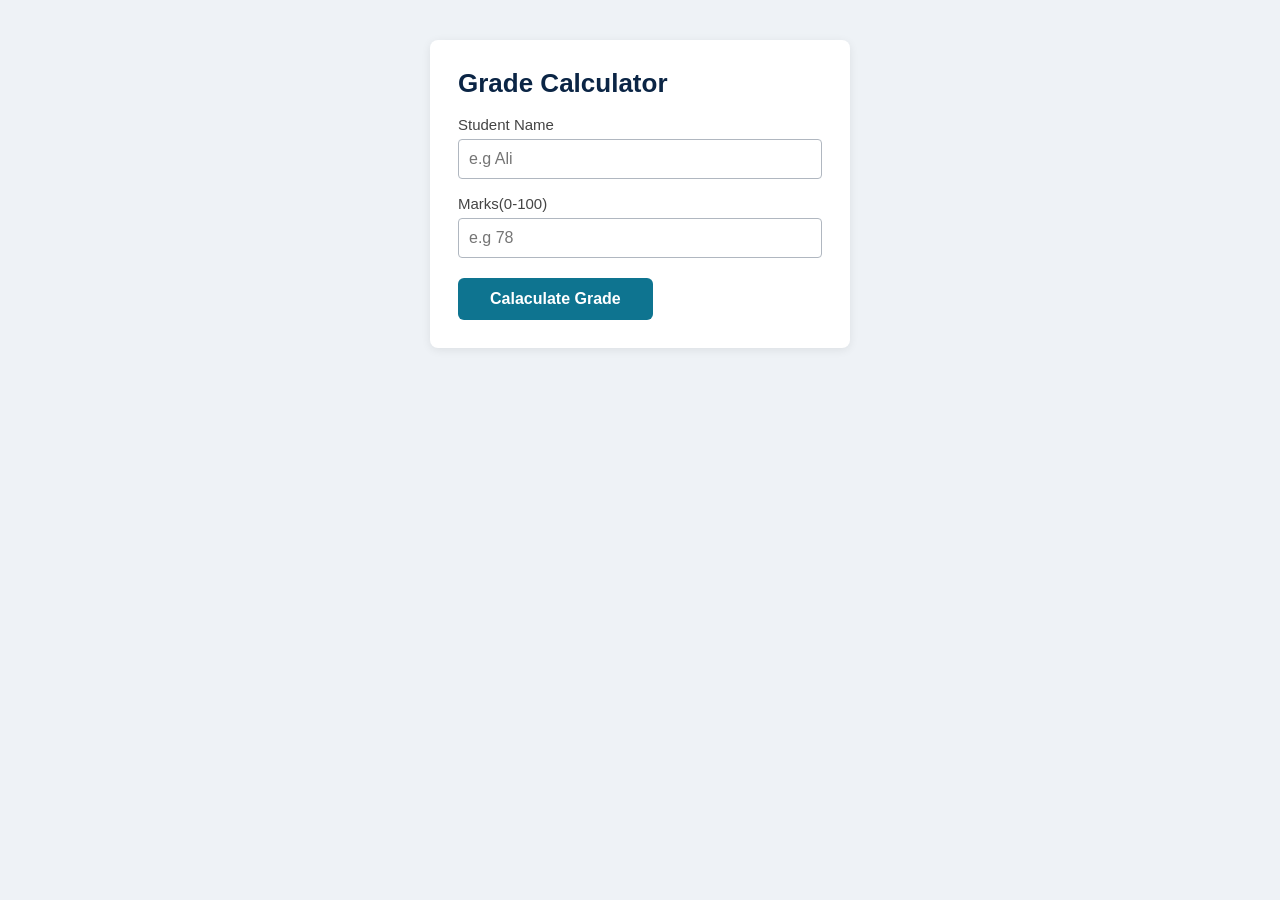
<file: ClassTask1-3/index.html>
<!DOCTYPE html>
<html lang="en">
<head>
    <meta charset="UTF-8">
    <meta name="viewport" content="width=device-width, initial-scale=1.0">
    <title>My first js</title>
    <link rel="stylesheet" href="style.css">
    <script src="app.js"defer > </script>
    
</head>
<body>
  <div class="container">
    <h1>Grade Calculator</h1>

    <label for="name">Student Name</label>
    <input type="text" id="name" placeholder="e.g Ali">

    <label for="marks">Marks(0-100)</label>
    <input type="number" id="marks" placeholder="e.g 78" min="0" max="100">

    <button id="calcBtn"> Calaculate Grade</button>

<!-- result will be shown here-->
 <div id="result"></div>
  </div>
    
</body>
 
</html>
</file>
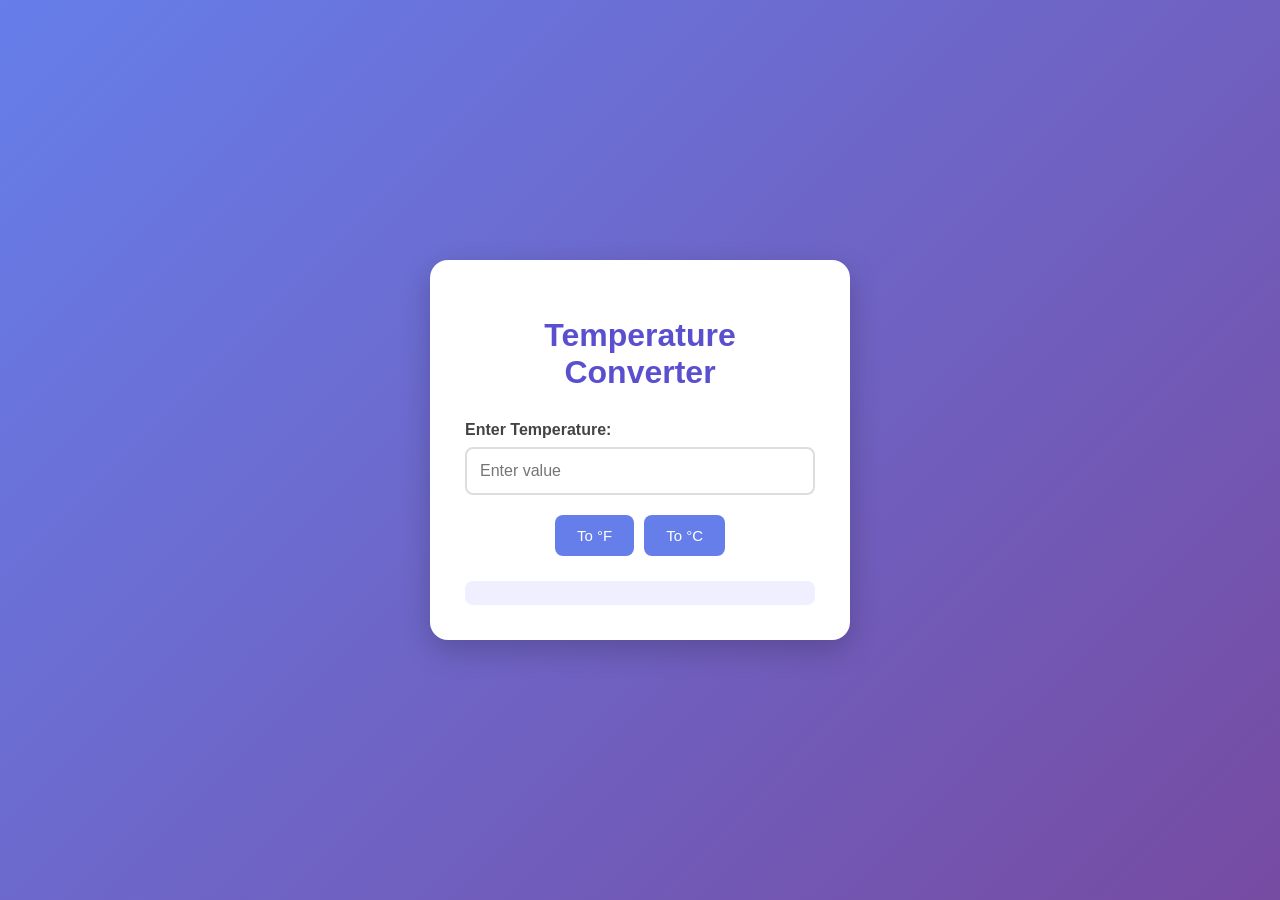
<file: Assignment/q1-temperature/index.html>
<!DOCTYPE html>
<html lang="en">
<head>
    <meta charset="UTF-8">
    <meta name="viewport" content="width=device-width, initial-scale=1.0">
    <title>Temperature Converter</title>
    <link rel="stylesheet" href="style.css">
    <script src="app.js" defer></script>
</head>
<body>

    <div class="container">
        <h1>Temperature Converter</h1>

        <label for="temperature">Enter Temperature:</label>
        <input type="text" id="temperature" placeholder="Enter value">

        <div class="buttons">
            <button id="toFahrenheit">To °F</button>
            <button id="toCelsius">To °C</button>
        </div>

        <div id="result"></div>
    </div>

</body>
</html>
</file>
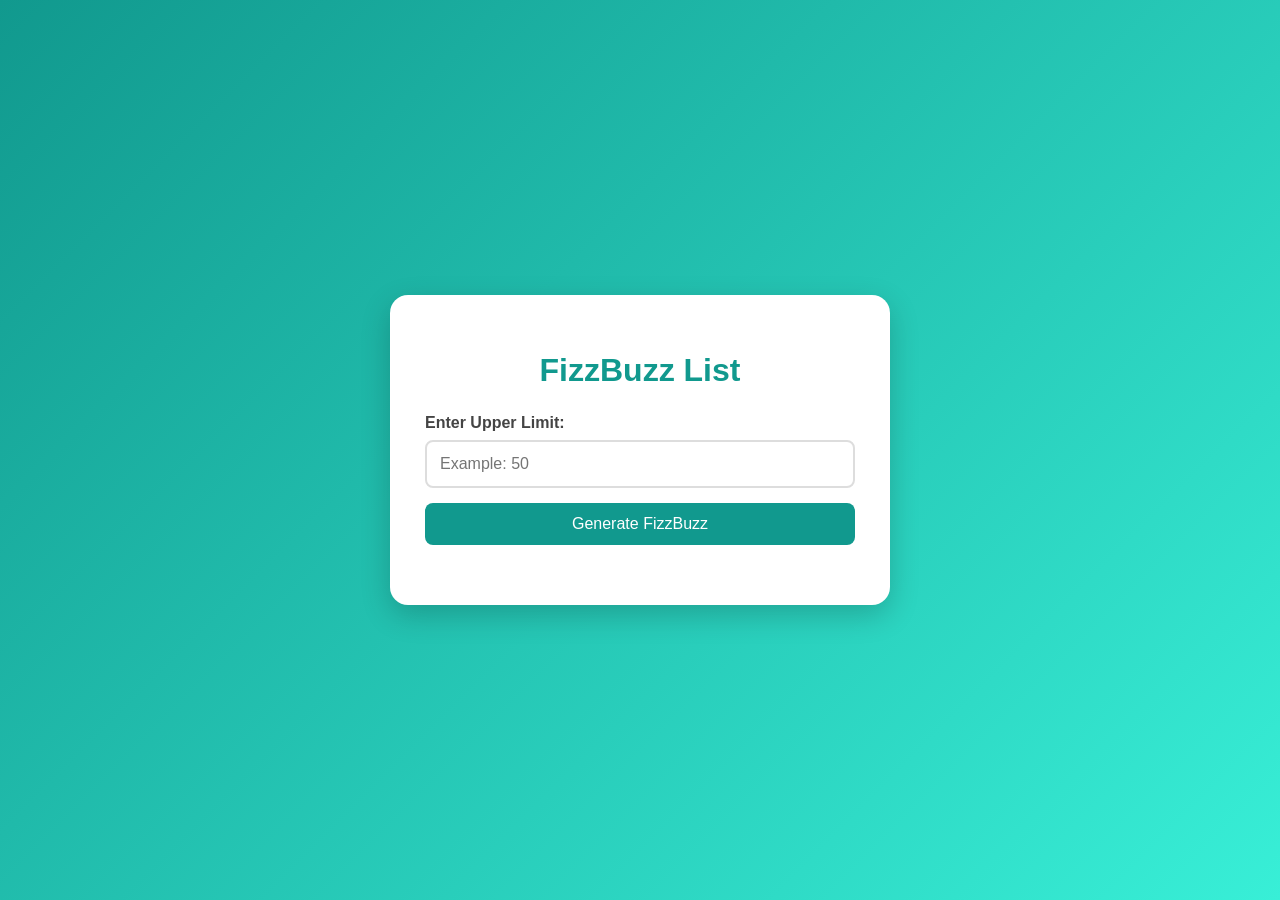
<file: Assignment/q2-fizzbuzz/index.html>
<!DOCTYPE html>
<html lang="en">
<head>
    <meta charset="UTF-8">
    <meta name="viewport" content="width=device-width, initial-scale=1.0">
    <title>FizzBuzz</title>
    <link rel="stylesheet" href="style.css">
    <script src="app.js" defer></script>
</head>
<body>

    <div class="container">
        <h1>FizzBuzz List</h1>

        <label for="limit">Enter Upper Limit:</label>
        <input type="number" id="limit" placeholder="Example: 50">

        <button id="generateBtn">Generate FizzBuzz</button>

        <ul id="fizzBuzzList"></ul>
    </div>

</body>
</html>
</file>
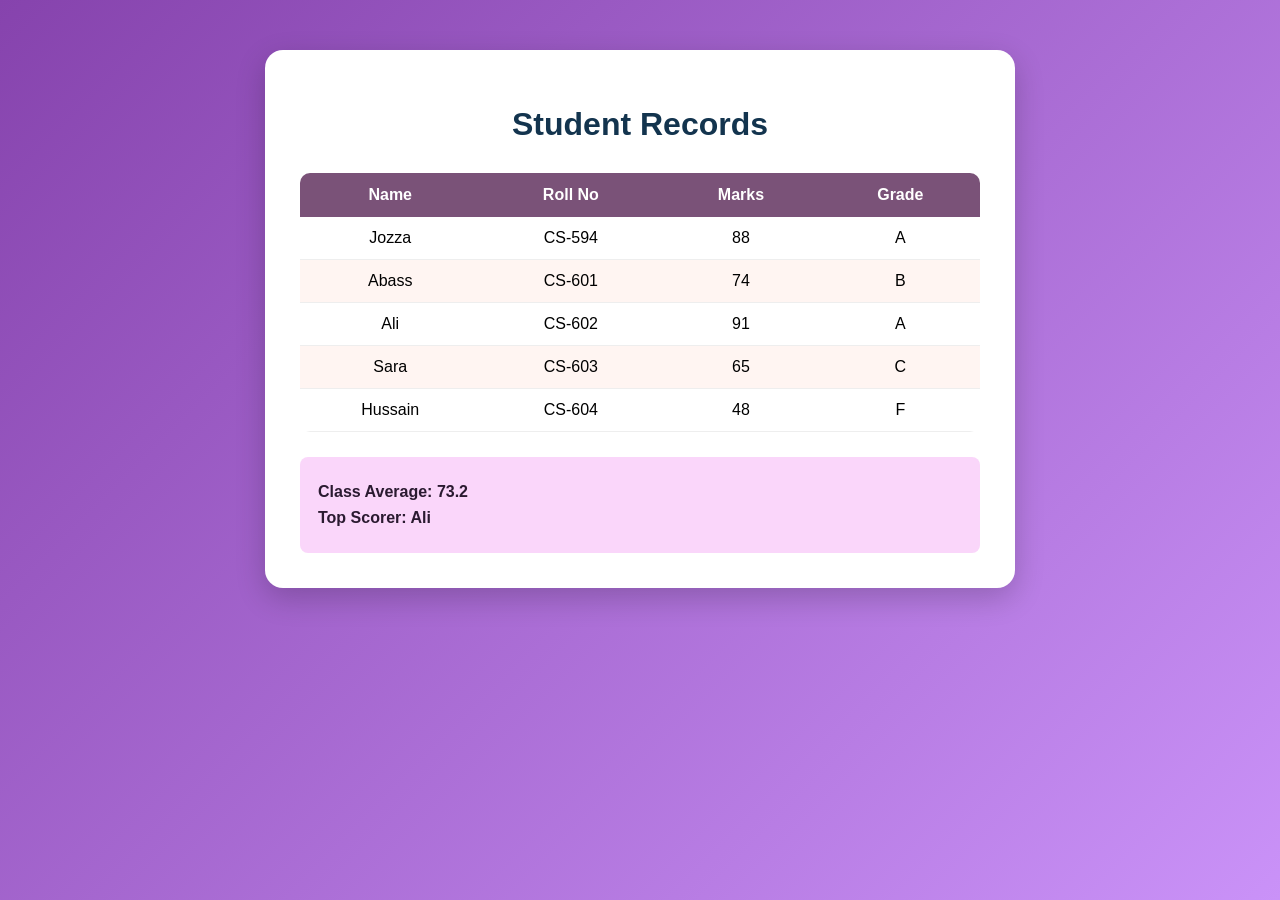
<file: Assignment/q3-student-records/index.html>
<!DOCTYPE html>
<html lang="en">
<head>
    <meta charset="UTF-8">
    <meta name="viewport" content="width=device-width, initial-scale=1.0">
    <title>Student Records</title>
    <link rel="stylesheet" href="style.css">
    <script src="app.js" defer></script>
</head>
<body>

    <div class="container">

        <h1>Student Records</h1>

        <table>
            <thead>
                <tr>
                    <th>Name</th>
                    <th>Roll No</th>
                    <th>Marks</th>
                    <th>Grade</th>
                </tr>
            </thead>

            <tbody id="studentTable">
            </tbody>
        </table>

        <div class="summary">
            <p id="average"></p>
            <p id="topScorer"></p>
        </div>

    </div>

</body>
</html>
</file>
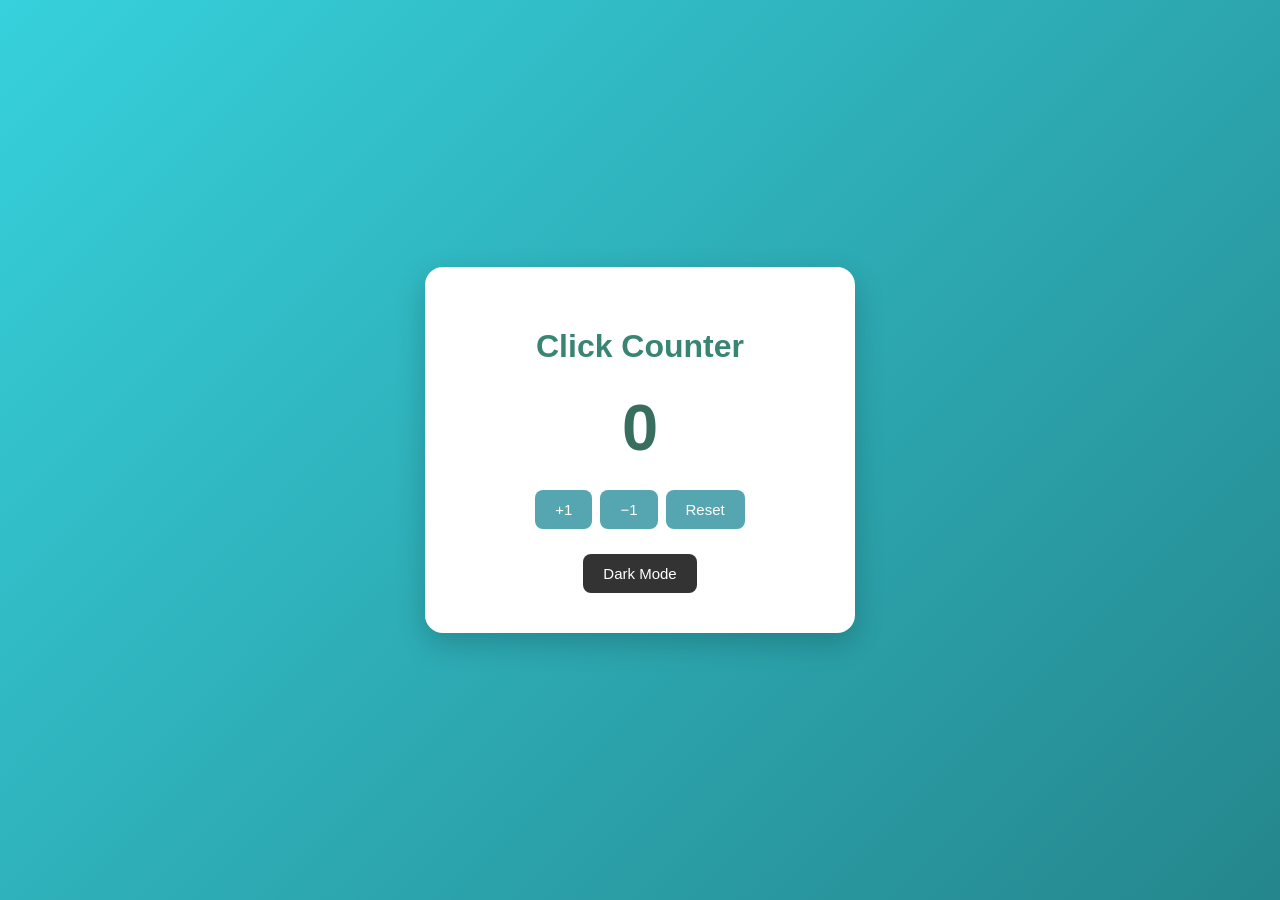
<file: Assignment/q4-counter-theme/index.html>
<!DOCTYPE html>
<html lang="en">
<head>
    <meta charset="UTF-8">
    <meta name="viewport" content="width=device-width, initial-scale=1.0">
    <title>Counter and Theme</title>
    <link rel="stylesheet" href="style.css">
    <script src="app.js" defer></script>
</head>
<body>

    <div class="container">

        <h1>Click Counter</h1>

        <div id="count">0</div>

        <div class="buttons">
            <button id="increaseBtn">+1</button>
            <button id="decreaseBtn">−1</button>
            <button id="resetBtn">Reset</button>
        </div>

        <button id="themeBtn">Dark Mode</button>

    </div>

</body>
</html>
</file>
<file: ClassTask1-3/style.css>
* {
  box-sizing: border-box;
}

body {
  font-family: Arial, Helvetica, sans-serif;
  background-color: #eef2f6;
  margin: 0;
  padding: 40px 16px;
}

.container {
  max-width: 420px;
  margin: 0 auto;
  background-color: #ffffff;
  padding: 28px;
  border-radius: 8px;
  box-shadow: 0 2px 10px rgba(0, 0, 0, 0.08);
}

h1 {
  color: #0b2545;
  margin-top: 0;
  font-size: 26px;
}

label {
  display: block;
  color: #444444;
  font-size: 15px;
  margin-top: 16px;
  margin-bottom: 6px;
}

input {
  width: 100%;
  padding: 10px;
  font-size: 16px;
  border: 1px solid #b0b7c0;
  border-radius: 4px;
}

input:focus {
  outline: 2px solid #0e7490;
  border-color: #0e7490;
}

button {
  margin-top: 20px;
  padding: 12px 32px;
  font-size: 16px;
  font-weight: bold;
  color: #ffffff;
  background-color: #0e7490;
  border: none;
  border-radius: 6px;
  cursor: pointer;
}

button:hover {
  background-color: #0b5f75;
}

/* Result box is hidden until JavaScript adds a class */
#result {
  display: none;
  margin-top: 22px;
  padding: 14px;
  font-size: 17px;
  font-weight: bold;
  border-radius: 4px;
}

#result.pass {
  display: block;
  color: #166534;
  background-color: #dcfce7;
  border: 1px solid #16a34a;
}

#result.fail {
  display: block;
  color: #991b1b;
  background-color: #fee2e2;
  border: 1px solid #dc2626;
}

#result.error {
  display: block;
  color: #92400e;
  background-color: #fef3c7;
  border: 1px solid #d97706;
}
</file>
<file: Assignment/q1-temperature/style.css>
* {
    box-sizing: border-box;
}

body {
    font-family: Arial, sans-serif;
    margin: 0;
    min-height: 100vh;
    display: flex;
    justify-content: center;
    align-items: center;
    background: linear-gradient(135deg, #667eea, #764ba2);
}

.container {
    width: 420px;
    background-color: white;
    padding: 35px;
    border-radius: 18px;
    box-shadow: 0 10px 30px rgba(0, 0, 0, 0.2);
    text-align: center;
}

h1 {
    color: #5a4fcf;
    margin-bottom: 30px;
}

label {
    display: block;
    text-align: left;
    font-weight: bold;
    color: #444;
    margin-bottom: 8px;
}

input {
    width: 100%;
    padding: 13px;
    border: 2px solid #ddd;
    border-radius: 8px;
    font-size: 16px;
    margin-bottom: 20px;
}

input:focus {
    outline: none;
    border-color: #667eea;
}

.buttons {
    display: flex;
    justify-content: center;
    gap: 10px;
}

button {
    padding: 12px 22px;
    border: none;
    border-radius: 8px;
    background-color: #667eea;
    color: white;
    font-size: 15px;
    cursor: pointer;
}

button:hover {
    background-color: #5149c6;
}

#result {
    margin-top: 25px;
    padding: 12px;
    background-color: #f0efff;
    border-radius: 8px;
    color: #4b42a8;
    font-weight: bold;
}
</file>
<file: Assignment/q2-fizzbuzz/style.css>
* {
    box-sizing: border-box;
}

body {
    font-family: Arial, sans-serif;
    margin: 0;
    min-height: 100vh;
    display: flex;
    justify-content: center;
    align-items: center;
    background: linear-gradient(135deg, #11998e, #38efd7);
}

.container {
    width: 500px;
    max-height: 85vh;
    overflow-y: auto;
    background-color: white;
    padding: 35px;
    border-radius: 18px;
    box-shadow: 0 10px 30px rgba(0, 0, 0, 0.2);
}

h1 {
    text-align: center;
    color: #11998e;
    margin-bottom: 25px;
}

label {
    display: block;
    font-weight: bold;
    margin-bottom: 8px;
    color: #444;
}

input {
    width: 100%;
    padding: 13px;
    border: 2px solid #ddd;
    border-radius: 8px;
    font-size: 16px;
    margin-bottom: 15px;
}

input:focus {
    outline: none;
    border-color: #11998e;
}

button {
    width: 100%;
    padding: 12px;
    border: none;
    border-radius: 8px;
    background-color: #11998e;
    color: white;
    font-size: 16px;
    cursor: pointer;
}

button:hover {
    background-color: #087f73;
}

ul {
    margin-top: 25px;
    padding-left: 0;
    list-style: none;
}

li {
    padding: 9px 12px;
    margin-bottom: 6px;
    background-color: #eefaf5;
    border-radius: 5px;
}
</file>
<file: Assignment/q3-student-records/style.css>
* {
    box-sizing: border-box;
}

body {
    font-family: Arial, sans-serif;
    margin: 0;
    min-height: 100vh;
    padding: 50px 20px;
    background: linear-gradient(135deg, #8643ad, #ca92f8);
}

.container {
    max-width: 750px;
    margin: auto;
    background-color: white;
    padding: 35px;
    border-radius: 18px;
    box-shadow: 0 10px 30px rgba(0, 0, 0, 0.2);
}

h1 {
    text-align: center;
    color: #13344e;
    margin-bottom: 30px;
}

table {
    width: 100%;
    border-collapse: collapse;
    overflow: hidden;
    border-radius: 10px;
}

th {
    background-color: #7a5278;
    color: white;
    padding: 13px;
}

td {
    padding: 12px;
    text-align: center;
    border-bottom: 1px solid #eee;
}

tr:nth-child(even) {
    background-color: #fff5f2;
}

tr:hover {
    background-color: #ffe5df;
}

.summary {
    margin-top: 25px;
    padding: 18px;
    background-color: #fad6fa;
    border-radius: 8px;
}

.summary p {
    margin: 8px 0;
    font-weight: bold;
    color: #2a1a30;
}
</file>
<file: Assignment/q4-counter-theme/style.css>
* {
    box-sizing: border-box;
}

body {
    font-family: Arial, sans-serif;
    margin: 0;
    min-height: 100vh;
    display: flex;
    justify-content: center;
    align-items: center;
    background: linear-gradient(135deg, #36d1dc, #25868d);
    color: #222;
    transition: 0.3s;
}

.container {
    width: 430px;
    background-color: white;
    padding: 40px;
    border-radius: 18px;
    box-shadow: 0 10px 30px rgba(0, 0, 0, 0.2);
    text-align: center;
}

h1 {
    color: #388574;
    margin-bottom: 20px;
}

#count {
    font-size: 65px;
    font-weight: bold;
    color: #376e5e;
    margin: 25px 0;
}

.buttons {
    display: flex;
    justify-content: center;
    gap: 8px;
    flex-wrap: wrap;
}

button {
    padding: 11px 20px;
    border: none;
    border-radius: 8px;
    background-color: #55a6b1;
    color: white;
    font-size: 15px;
    cursor: pointer;
}

button:hover {
    background-color: #315fc9;
}

#themeBtn {
    margin-top: 25px;
    background-color: #333;
}

/* Dark Mode */
body.dark {
    background: linear-gradient(135deg, #141e30, #243b55);
    color: white;
}

body.dark .container {
    background-color: #1f2937;
}

body.dark h1,
body.dark #count {
    color: #7dd3fc;
}

body.dark #themeBtn {
    background-color: #f1f1f1;
    color: #302f31;
}
</file>
